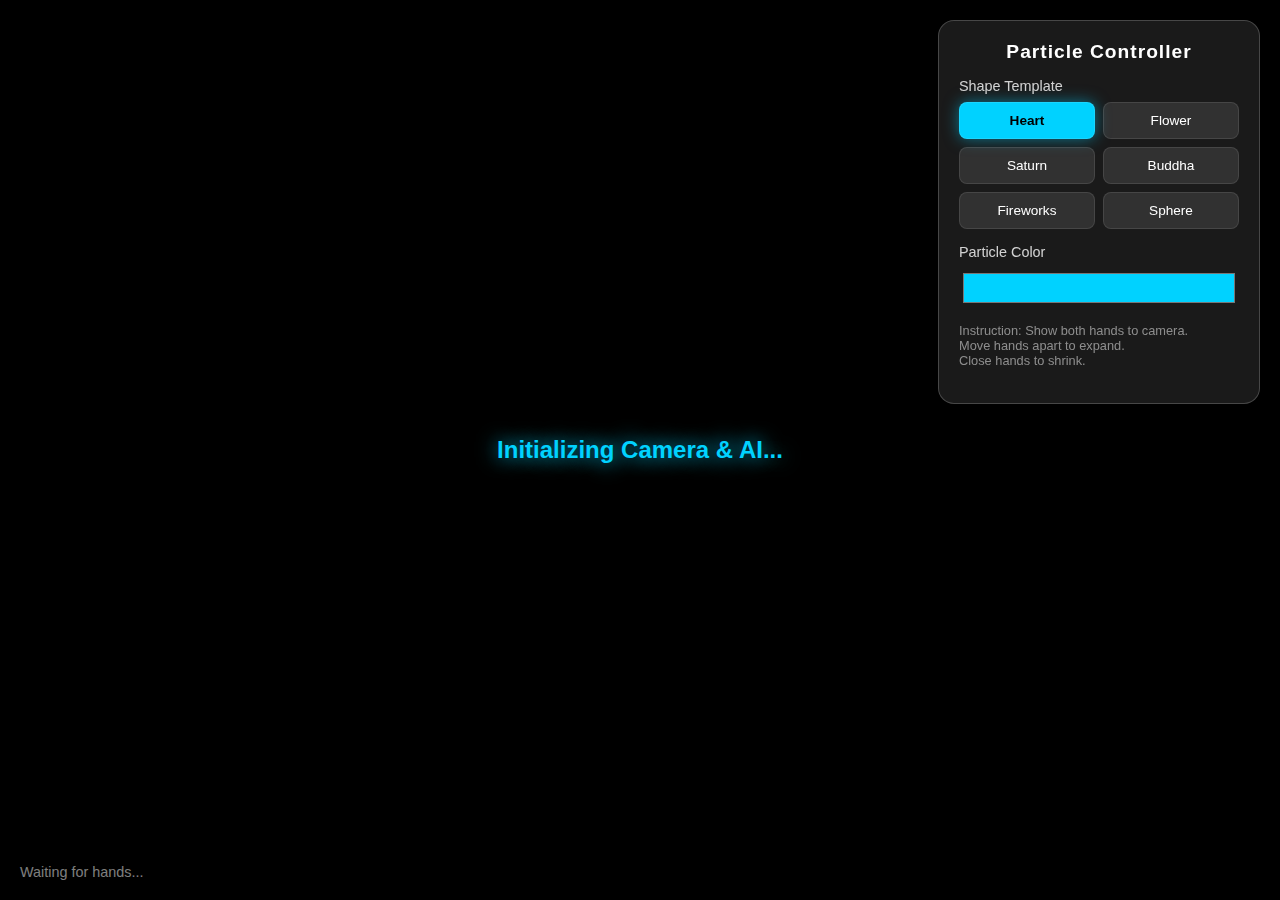
<file: particles.html>
<!DOCTYPE html>
<html lang="en">
  <head>
    <meta charset="UTF-8" />
    <meta name="viewport" content="width=device-width, initial-scale=1.0" />
    <title>Gesture Controlled Particle System</title>
    <style>
      body {
        margin: 0;
        overflow: hidden;
        background-color: #000;
        font-family: "Segoe UI", Roboto, Helvetica, Arial, sans-serif;
        user-select: none;
      }

      /* Video is processed in background, hide it but keep it in DOM */
      #input_video {
        position: absolute;
        width: 0;
        height: 0;
        opacity: 0;
      }

      /* UI Container */
      #ui-container {
        position: absolute;
        top: 20px;
        right: 20px;
        width: 280px;
        background: rgba(255, 255, 255, 0.1);
        backdrop-filter: blur(15px);
        -webkit-backdrop-filter: blur(15px);
        border-radius: 16px;
        border: 1px solid rgba(255, 255, 255, 0.2);
        padding: 20px;
        color: white;
        z-index: 10;
        box-shadow: 0 4px 30px rgba(0, 0, 0, 0.5);
        transition: transform 0.3s ease;
      }

      h2 {
        margin: 0 0 15px 0;
        font-size: 1.2rem;
        font-weight: 600;
        letter-spacing: 1px;
        text-align: center;
      }

      .control-group {
        margin-bottom: 15px;
      }

      label {
        display: block;
        margin-bottom: 8px;
        font-size: 0.9rem;
        opacity: 0.8;
      }

      /* Shape Buttons */
      .shape-grid {
        display: grid;
        grid-template-columns: 1fr 1fr;
        gap: 8px;
      }

      button {
        background: rgba(255, 255, 255, 0.1);
        border: 1px solid rgba(255, 255, 255, 0.1);
        color: white;
        padding: 10px;
        border-radius: 8px;
        cursor: pointer;
        transition: all 0.2s;
        font-size: 0.85rem;
      }

      button:hover {
        background: rgba(255, 255, 255, 0.2);
      }

      button.active {
        background: #00d2ff;
        color: #000;
        font-weight: bold;
        box-shadow: 0 0 15px #00d2ff80;
      }

      /* Color Picker */
      input[type="color"] {
        width: 100%;
        height: 40px;
        border: none;
        border-radius: 8px;
        background: none;
        cursor: pointer;
      }

      /* Status & Loading */
      #status {
        position: absolute;
        bottom: 20px;
        left: 20px;
        color: rgba(255, 255, 255, 0.5);
        font-size: 0.9rem;
        pointer-events: none;
      }

      #loading {
        position: absolute;
        top: 50%;
        left: 50%;
        transform: translate(-50%, -50%);
        color: #00d2ff;
        font-size: 1.5rem;
        font-weight: bold;
        text-shadow: 0 0 20px #00d2ff;
        z-index: 100;
      }
    </style>
  </head>
  <body>
    <!-- Camera Input (Hidden) -->
    <video id="input_video"></video>

    <!-- 3D Canvas Container -->
    <div id="canvas-container"></div>

    <!-- Loading Indicator -->
    <div id="loading">Initializing Camera & AI...</div>

    <!-- UI Panel -->
    <div id="ui-container">
      <h2>Particle Controller</h2>

      <div class="control-group">
        <label>Shape Template</label>
        <div class="shape-grid">
          <button class="shape-btn active" data-shape="heart">Heart</button>
          <button class="shape-btn" data-shape="flower">Flower</button>
          <button class="shape-btn" data-shape="saturn">Saturn</button>
          <button class="shape-btn" data-shape="meditate">Buddha</button>
          <button class="shape-btn" data-shape="fireworks">Fireworks</button>
          <button class="shape-btn" data-shape="sphere">Sphere</button>
        </div>
      </div>

      <div class="control-group">
        <label>Particle Color</label>
        <input type="color" id="color-picker" value="#00d2ff" />
      </div>

      <div class="control-group">
        <label style="font-size: 0.8rem; color: #aaa">
          Instruction: Show both hands to camera.<br />
          Move hands apart to expand.<br />
          Close hands to shrink.
        </label>
      </div>
    </div>

    <div id="status">Waiting for hands...</div>

    <!-- Scripts -->
    <!-- Three.js -->
    <script type="module">
      import * as THREE from "https://cdn.skypack.dev/three@0.136.0";
      import { OrbitControls } from "https://cdn.skypack.dev/three@0.136.0/examples/jsm/controls/OrbitControls.js";

      // MediaPipe
      import { Hands } from "https://cdn.jsdelivr.net/npm/@mediapipe/hands/hands.js";
      import { Camera } from "https://cdn.jsdelivr.net/npm/@mediapipe/camera_utils/camera_utils.js";

      // --- Configuration ---
      const PARTICLE_COUNT = 15000;
      const PARTICLE_SIZE = 0.08;
      let currentShape = "heart";
      let targetPositions = new Float32Array(PARTICLE_COUNT * 3);

      // Interaction State
      let handExpansionFactor = 1.0; // 1.0 is normal
      let targetColor = new THREE.Color(0x00d2ff);

      // --- Three.js Setup ---
      const scene = new THREE.Scene();
      scene.background = new THREE.Color(0x050505);
      // Add subtle fog
      scene.fog = new THREE.FogExp2(0x050505, 0.02);

      const camera = new THREE.PerspectiveCamera(
        60,
        window.innerWidth / window.innerHeight,
        0.1,
        1000
      );
      camera.position.z = 25;
      camera.position.y = 2;

      const renderer = new THREE.WebGLRenderer({
        antialias: true,
        alpha: true,
      });
      renderer.setSize(window.innerWidth, window.innerHeight);
      renderer.setPixelRatio(window.devicePixelRatio);
      document
        .getElementById("canvas-container")
        .appendChild(renderer.domElement);

      const controls = new OrbitControls(camera, renderer.domElement);
      controls.enableDamping = true;
      controls.autoRotate = true;
      controls.autoRotateSpeed = 1.0;

      // --- Particle System ---
      const geometry = new THREE.BufferGeometry();
      const positions = new Float32Array(PARTICLE_COUNT * 3);

      // Initialize random positions
      for (let i = 0; i < PARTICLE_COUNT * 3; i++) {
        positions[i] = (Math.random() - 0.5) * 50;
      }

      geometry.setAttribute(
        "position",
        new THREE.BufferAttribute(positions, 3)
      );

      // Create a glowy texture programmatically
      const getTexture = () => {
        const canvas = document.createElement("canvas");
        canvas.width = 32;
        canvas.height = 32;
        const context = canvas.getContext("2d");
        const gradient = context.createRadialGradient(16, 16, 0, 16, 16, 16);
        gradient.addColorStop(0, "rgba(255,255,255,1)");
        gradient.addColorStop(0.2, "rgba(255,255,255,0.8)");
        gradient.addColorStop(0.5, "rgba(255,255,255,0.2)");
        gradient.addColorStop(1, "rgba(0,0,0,0)");
        context.fillStyle = gradient;
        context.fillRect(0, 0, 32, 32);
        const texture = new THREE.Texture(canvas);
        texture.needsUpdate = true;
        return texture;
      };

      const material = new THREE.PointsMaterial({
        size: PARTICLE_SIZE,
        map: getTexture(),
        color: targetColor,
        transparent: true,
        opacity: 0.8,
        depthWrite: false,
        blending: THREE.AdditiveBlending,
      });

      const particles = new THREE.Points(geometry, material);
      scene.add(particles);

      // --- Shape Generators ---
      // Helper to set target position
      function setTarget(i, x, y, z) {
        targetPositions[i * 3] = x;
        targetPositions[i * 3 + 1] = y;
        targetPositions[i * 3 + 2] = z;
      }

      const generators = {
        sphere: () => {
          for (let i = 0; i < PARTICLE_COUNT; i++) {
            const phi = Math.acos(-1 + (2 * i) / PARTICLE_COUNT);
            const theta = Math.sqrt(PARTICLE_COUNT * Math.PI) * phi;
            const r = 8;
            setTarget(
              i,
              r * Math.cos(theta) * Math.sin(phi),
              r * Math.sin(theta) * Math.sin(phi),
              r * Math.cos(phi)
            );
          }
        },
        heart: () => {
          for (let i = 0; i < PARTICLE_COUNT; i++) {
            // Parametric Heart
            const t = Math.random() * Math.PI * 2;
            const u = Math.random() * Math.PI; // slice
            // Spread distribution
            const x = 16 * Math.pow(Math.sin(t), 3);
            const y =
              13 * Math.cos(t) -
              5 * Math.cos(2 * t) -
              2 * Math.cos(3 * t) -
              Math.cos(4 * t);
            const z = (Math.random() - 0.5) * 4; // Thickness

            const scale = 0.5;
            setTarget(i, x * scale, y * scale, z);
          }
        },
        flower: () => {
          for (let i = 0; i < PARTICLE_COUNT; i++) {
            // Phyllotaxis
            const angle = i * 137.5;
            const r = 0.2 * Math.sqrt(i);
            const x = r * Math.cos((angle * Math.PI) / 180);
            const y = r * Math.sin((angle * Math.PI) / 180);
            // Add some wave in Z for 3D feel
            const z = Math.sin(r * 0.5) * 3;
            setTarget(i, x, y - 5, z); // shift down
          }
        },
        saturn: () => {
          for (let i = 0; i < PARTICLE_COUNT; i++) {
            if (i < PARTICLE_COUNT * 0.3) {
              // Planet Body
              const phi = Math.acos(-1 + (2 * i) / (PARTICLE_COUNT * 0.3));
              const theta = Math.sqrt(PARTICLE_COUNT * 0.3 * Math.PI) * phi;
              const r = 4;
              setTarget(
                i,
                r * Math.cos(theta) * Math.sin(phi),
                r * Math.sin(theta) * Math.sin(phi),
                r * Math.cos(phi)
              );
            } else {
              // Rings
              const angle = Math.random() * Math.PI * 2;
              const dist = 6 + Math.random() * 6;
              setTarget(
                i,
                Math.cos(angle) * dist,
                (Math.random() - 0.5) * 0.2, // Flat
                Math.sin(angle) * dist
              );
            }
          }
        },
        meditate: () => {
          // Approximate a sitting figure using constructive geometry (Stack of spheres)
          for (let i = 0; i < PARTICLE_COUNT; i++) {
            let x, y, z;
            const r = Math.random();

            if (r < 0.2) {
              // Head
              const u = Math.random() * Math.PI * 2;
              const v = Math.random() * Math.PI;
              const rad = 1.5;
              x = rad * Math.sin(v) * Math.cos(u);
              y = rad * Math.sin(v) * Math.sin(u) + 3.5;
              z = rad * Math.cos(v);
            } else if (r < 0.6) {
              // Torso
              const u = Math.random() * Math.PI * 2;
              const v = Math.random() * Math.PI;
              const rad = 2.5;
              x = rad * Math.sin(v) * Math.cos(u);
              y = rad * Math.sin(v) * Math.sin(u) * 1.5; // Elongated
              z = rad * Math.cos(v);
            } else {
              // Legs/Base
              const u = Math.random() * Math.PI * 2;
              const v = Math.random() * Math.PI;
              const rad = 4.0;
              x = rad * Math.sin(v) * Math.cos(u);
              y = rad * Math.sin(v) * Math.sin(u) * 0.5 - 2.5; // Flattened
              z = rad * Math.cos(v);
            }
            setTarget(i, x, y, z);
          }
        },
        fireworks: () => {
          for (let i = 0; i < PARTICLE_COUNT; i++) {
            const u = Math.random() * Math.PI * 2;
            const v = Math.random() * Math.PI;
            // Explosion logic: particles naturally at center but we want them everywhere
            // For static target, let's make a big burst sphere but randomized heavily
            const rad = Math.random() * 15;
            setTarget(
              i,
              rad * Math.sin(v) * Math.cos(u),
              rad * Math.sin(v) * Math.sin(u),
              rad * Math.cos(v)
            );
          }
        },
      };

      // Initialize Shape
      generators[currentShape]();

      // --- Hand Tracking Logic ---
      const videoElement = document.getElementById("input_video");
      const statusElement = document.getElementById("status");
      const loadingElement = document.getElementById("loading");

      function onResults(results) {
        loadingElement.style.display = "none";

        if (
          results.multiHandLandmarks &&
          results.multiHandLandmarks.length > 0
        ) {
          // Determine scale based on hands
          if (results.multiHandLandmarks.length === 2) {
            const hand1 = results.multiHandLandmarks[0][9]; // Middle finger knuckle
            const hand2 = results.multiHandLandmarks[1][9];

            // Calculate distance in screen coordinates (approx)
            const dist = Math.sqrt(
              Math.pow(hand1.x - hand2.x, 2) + Math.pow(hand1.y - hand2.y, 2)
            );

            // Map distance (approx 0.1 to 0.8) to scale (0.5 to 3.0)
            const targetScale = THREE.MathUtils.mapLinear(
              dist,
              0.1,
              0.7,
              0.5,
              3.5
            );
            // Smooth lerp
            handExpansionFactor += (targetScale - handExpansionFactor) * 0.1;
            statusElement.innerText = "Two hands detected: Scaling active";
          } else {
            // One hand detected - maybe just rotate or slight pulse?
            // For now, revert slowly to 1
            handExpansionFactor += (1.0 - handExpansionFactor) * 0.05;
            statusElement.innerText = "One hand detected";
          }
        } else {
          // No hands
          handExpansionFactor += (1.0 - handExpansionFactor) * 0.05;
          statusElement.innerText = "No hands detected";
        }
      }

      const hands = new Hands({
        locateFile: (file) => {
          return `https://cdn.jsdelivr.net/npm/@mediapipe/hands/${file}`;
        },
      });

      hands.setOptions({
        maxNumHands: 2,
        modelComplexity: 1,
        minDetectionConfidence: 0.5,
        minTrackingConfidence: 0.5,
      });

      hands.onResults(onResults);

      const cameraUtils = new Camera(videoElement, {
        onFrame: async () => {
          await hands.send({ image: videoElement });
        },
        width: 640,
        height: 480,
      });
      cameraUtils.start();

      // --- UI Logic ---
      document.querySelectorAll(".shape-btn").forEach((btn) => {
        btn.addEventListener("click", (e) => {
          // Update UI
          document
            .querySelectorAll(".shape-btn")
            .forEach((b) => b.classList.remove("active"));
          e.target.classList.add("active");

          // Update Logic
          currentShape = e.target.getAttribute("data-shape");
          generators[currentShape]();
        });
      });

      const colorPicker = document.getElementById("color-picker");
      colorPicker.addEventListener("input", (e) => {
        targetColor.set(e.target.value);
      });

      // --- Animation Loop ---
      function animate() {
        requestAnimationFrame(animate);
        controls.update();

        // Update particle colors slightly
        material.color.lerp(targetColor, 0.05);

        const positionAttribute = geometry.attributes.position;
        const positions = positionAttribute.array;

        // Morph Logic
        for (let i = 0; i < PARTICLE_COUNT; i++) {
          const px = positions[i * 3];
          const py = positions[i * 3 + 1];
          const pz = positions[i * 3 + 2];

          const tx = targetPositions[i * 3];
          const ty = targetPositions[i * 3 + 1];
          const tz = targetPositions[i * 3 + 2];

          // Base speed of morphing
          const speed = 0.05 + Math.random() * 0.01;

          // Apply Morphing
          let nx = px + (tx - px) * speed;
          let ny = py + (ty - py) * speed;
          let nz = pz + (tz - pz) * speed;

          // Apply Noise / Live movement
          if (currentShape === "fireworks") {
            // Fireworks explode outward continuously
            nx += (Math.random() - 0.5) * 0.1;
            ny += (Math.random() - 0.5) * 0.1;
          }

          positions[i * 3] = nx;
          positions[i * 3 + 1] = ny;
          positions[i * 3 + 2] = nz;
        }

        positionAttribute.needsUpdate = true;

        // Apply global scaling from hands
        particles.scale.setScalar(handExpansionFactor);
        // Slight rotation based on scaling for dramatic effect
        particles.rotation.y += 0.002 * handExpansionFactor;

        renderer.render(scene, camera);
      }

      // Handle Resize
      window.addEventListener("resize", () => {
        camera.aspect = window.innerWidth / window.innerHeight;
        camera.updateProjectionMatrix();
        renderer.setSize(window.innerWidth, window.innerHeight);
      });

      animate();
    </script>
  </body>
</html>
</file>
